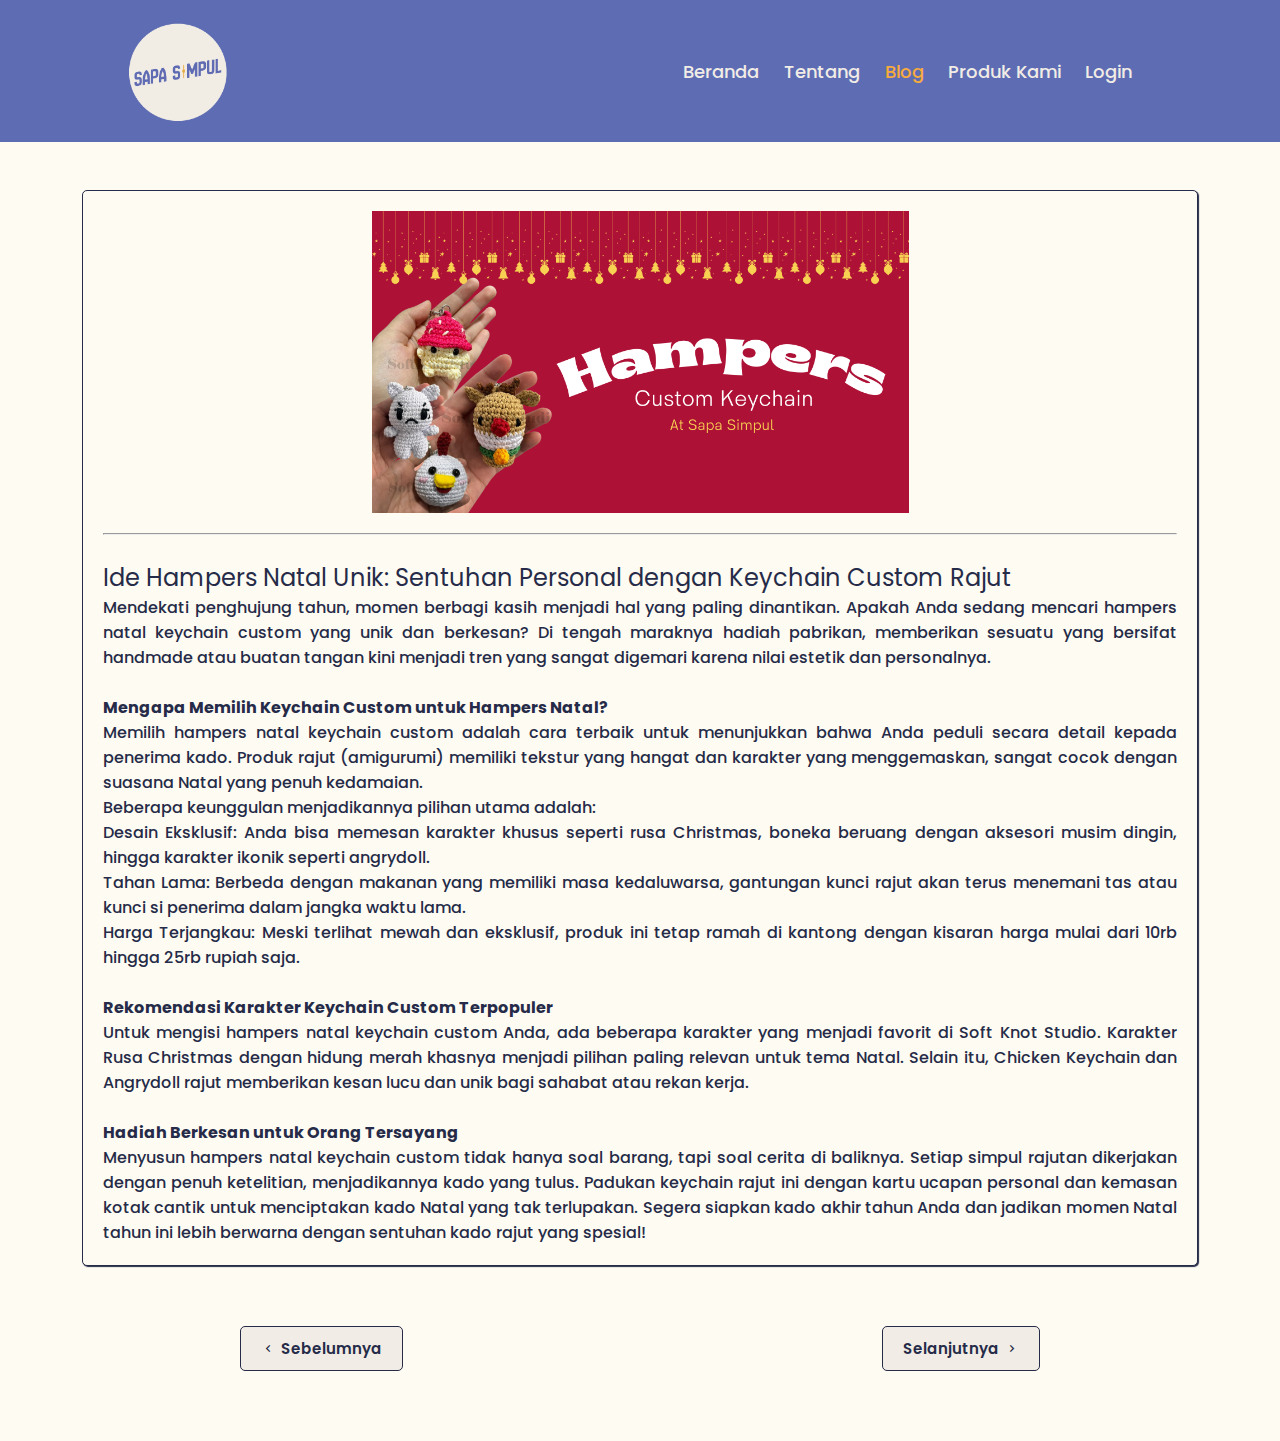
<file: artikel1.html>
<!DOCTYPE html>
<html lang="en">
<head>
    <meta charset="UTF-8">
    <meta http-equiv="X-UA-Compatible" content="IE=edge">
    <meta name="viewport" content="width=device-width, initial-scale=1.0">
    <meta name="description" content="Cari ide hampers natal unik? Temukan koleksi hampers natal keychain custom rajut handmade dari Soft Knot Studio yang lucu, berkualitas, dan harga terjangkau!"> 
    <title> Soft Knot Studio | Keychain Rajut Custom </title>
    <link rel="stylesheet" href="CSS/styleartikel.css">
    <link href='https://unpkg.com/boxicons@2.1.4/css/boxicons.min.css' rel='stylesheet'> 

</head>
<body>
    <header class="header">
        <a href="index.html" class="logo" > 
            <img src="img/logo.png" alt="logo soft knot studio - keychain custom">
        </a>
         <nav class="navbar">  
            <a href="index.html" > Beranda </a>
            <a href="tentang.html"> Tentang </a>
            <a href="blog.html"class="active"> Blog</a>
            <a href="produk.html"> Produk Kami</a>
            <a href="login.html"> Login </a>
            <a href=""></a>
        </nav>
    </header>

        <div class="blog">
            <div class="conteudo">
                <img src="img/HampersNatalCustomKeychain.png" alt="Hampers natal keychain custom rajut karakter rusa dan chicken lucu">
                <h1 class="profile"> </h1>
                <hr> <br>
                <h2 class="Heading2"> Ide Hampers Natal Unik: Sentuhan Personal dengan Keychain Custom Rajut </h2>
                <p>
                Mendekati penghujung tahun, momen berbagi kasih menjadi hal yang paling dinantikan. Apakah Anda sedang mencari hampers natal keychain custom yang unik dan berkesan? Di tengah maraknya hadiah pabrikan, memberikan sesuatu yang bersifat handmade atau buatan tangan kini menjadi tren yang sangat digemari karena nilai estetik dan personalnya. <br><br>
                <b> Mengapa Memilih Keychain Custom untuk Hampers Natal? </b> <br>
                Memilih hampers natal keychain custom adalah cara terbaik untuk menunjukkan bahwa Anda peduli secara detail kepada penerima kado. Produk rajut (amigurumi) memiliki tekstur yang hangat dan karakter yang menggemaskan, sangat cocok dengan suasana Natal yang penuh kedamaian.<br>
                Beberapa keunggulan menjadikannya pilihan utama adalah:<br>
                Desain Eksklusif: Anda bisa memesan karakter khusus seperti rusa Christmas, boneka beruang dengan aksesori musim dingin, hingga karakter ikonik seperti angrydoll. <br>
                Tahan Lama: Berbeda dengan makanan yang memiliki masa kedaluwarsa, gantungan kunci rajut akan terus menemani tas atau kunci si penerima dalam jangka waktu lama.<br>
                Harga Terjangkau: Meski terlihat mewah dan eksklusif, produk ini tetap ramah di kantong dengan kisaran harga mulai dari 10rb hingga 25rb rupiah saja.<br><br>
                <b>Rekomendasi Karakter Keychain Custom Terpopuler</b><br>
                Untuk mengisi hampers natal keychain custom Anda, ada beberapa karakter yang menjadi favorit di Soft Knot Studio. Karakter Rusa Christmas dengan hidung merah khasnya menjadi pilihan paling relevan untuk tema Natal. Selain itu, Chicken Keychain dan Angrydoll rajut memberikan kesan lucu dan unik bagi sahabat atau rekan kerja.<br><br>
                <b>Hadiah Berkesan untuk Orang Tersayang</b><br>
                Menyusun hampers natal keychain custom tidak hanya soal barang, tapi soal cerita di baliknya. Setiap simpul rajutan dikerjakan dengan penuh ketelitian, menjadikannya kado yang tulus. Padukan keychain rajut ini dengan kartu ucapan personal dan kemasan kotak cantik untuk menciptakan kado Natal yang tak terlupakan.
                Segera siapkan kado akhir tahun Anda dan jadikan momen Natal tahun ini lebih berwarna dengan sentuhan kado rajut yang spesial!
                </p>
            </div>
            
            <div class="pagination">
                <a href="artikel2.html" class="nav-btn">
                <i class='bx bx-chevron-left'></i> Sebelumnya
                </a>
                <a href="#" class="nav-btn">
                Selanjutnya <i class='bx bx-chevron-right'></i>
                </a>
            </div>
    </div>
    </div>

</body>
</html>
</file>
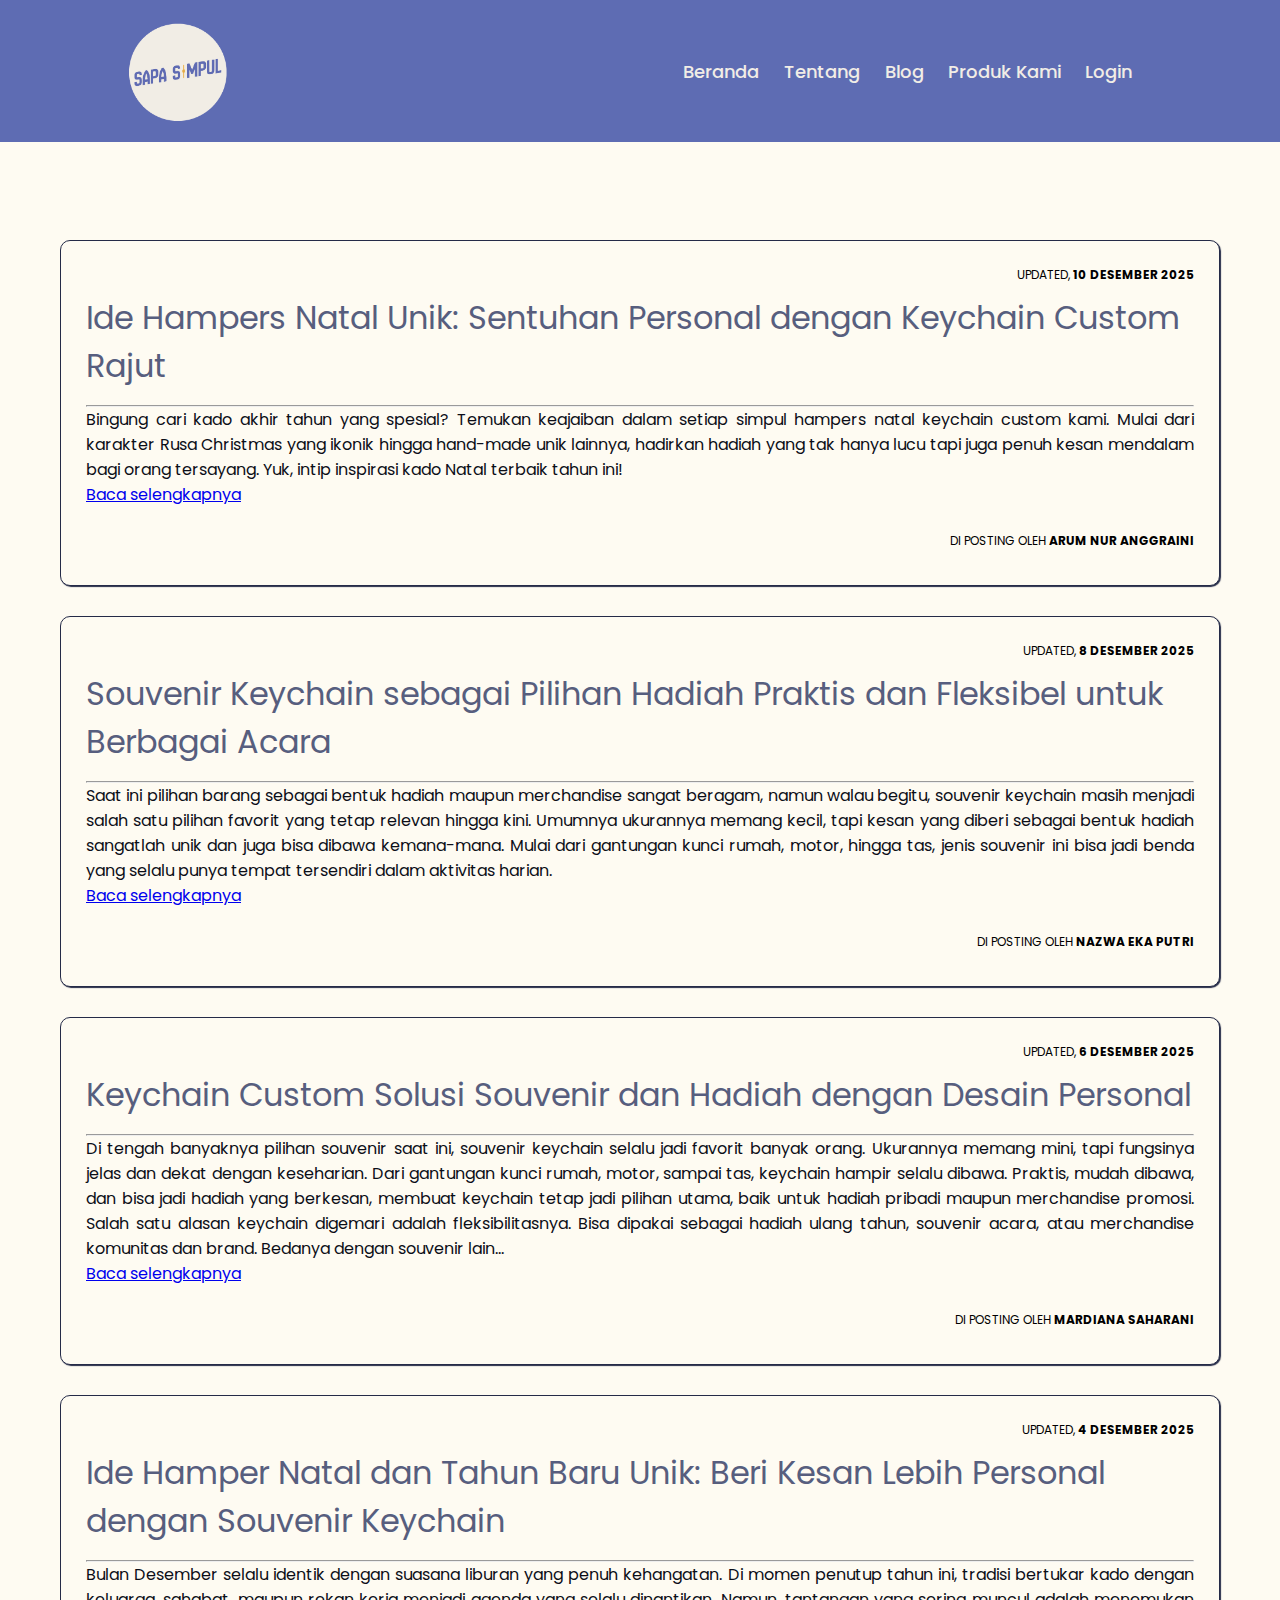
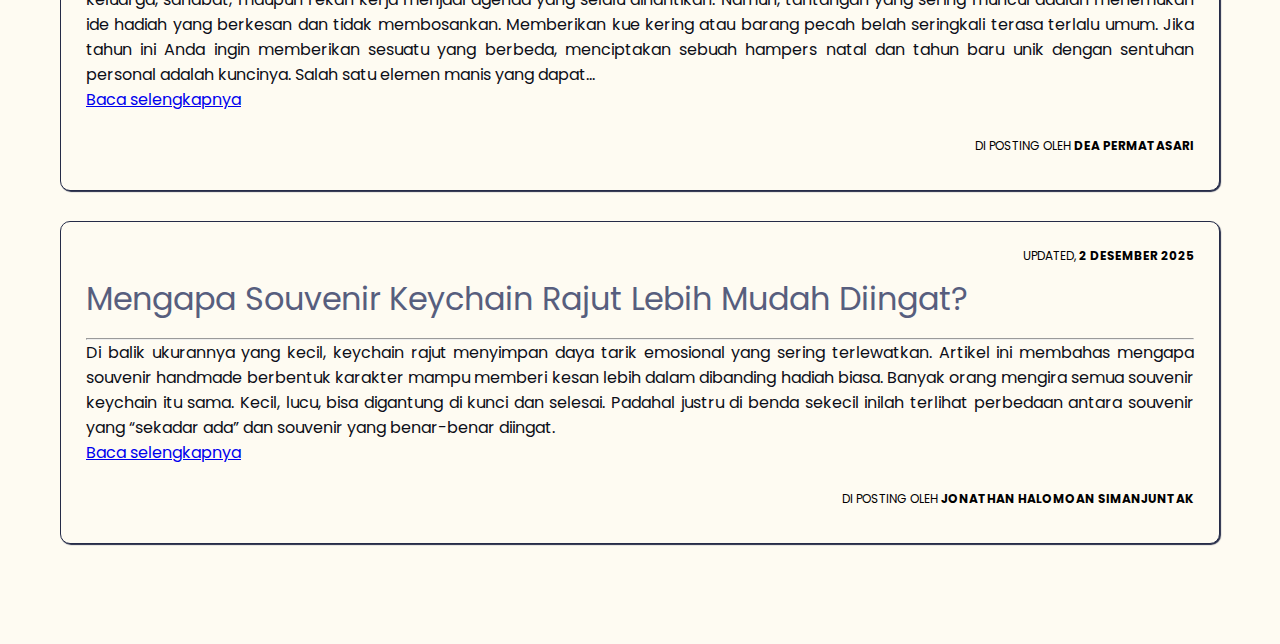
<file: blog.html>
<!DOCTYPE html>
<html lang="en">
<head>
    <meta charset="UTF-8">
    <meta http-equiv="X-UA-Compatible" content="IE=edge">
    <meta name="viewport" content="width=device-width, initial-scale=1.0">
    <meta name="description" content="Kumpulan artikel inspiratif seputar dunia rajut. Temukan tips, tren souvenir keychain, hingga ide hampers natal unik hanya di blog resmi kami."> 
    <title> Sapa Simpul| Keychain Rajut Custom </title>
    <link rel="stylesheet" href="CSS/styleblog.css">
    <link href='https://unpkg.com/boxicons@2.1.4/css/boxicons.min.css' rel='stylesheet'> 
</head>

<body>

    <div class="background">

    <header class="header">
        <a href="index.html" class="logo" > 
            <img src="img/logo.png" alt="logo Sapa Simpul - keychain custom">
        </a>
         <nav class="navbar">  
            <a href="index.html" > Beranda </a>
            <a href="tentang.html"> Tentang </a>
            <a href="blog.html"lass="active"> Blog</a>
            <a href="produk.html"> Produk Kami</a>
            <a href="login.html"> Login </a>
            <a href=""></a>
        </nav>
    </header>
<div class="main-container">
        <div class="blog">
            <div class="conteudo">
                <div class="post-info">
                    Updated, <b> 10 Desember 2025 </b>
                </div>
                <h1> Ide Hampers Natal Unik: Sentuhan Personal dengan Keychain Custom Rajut</h1>
                <hr>
                <p>
                    Bingung cari kado akhir tahun yang spesial? Temukan keajaiban dalam setiap simpul hampers natal keychain custom kami. 
                    Mulai dari karakter Rusa Christmas yang ikonik hingga hand-made unik lainnya, hadirkan hadiah yang tak hanya lucu tapi juga penuh kesan mendalam bagi orang tersayang. 
                    Yuk, intip inspirasi kado Natal terbaik tahun ini!
                </p>
                <a href="artikel1.html" class="continue-lendo">Baca selengkapnya</a>
                <br>
                <br>
                <div class="post-info">
                    Di Posting Oleh <b>Arum Nur Anggraini</b>
                </div>
            </div>

            <div class="conteudo">
                <div class="post-info">
                    Updated, <b> 8 Desember 2025 </b>
                </div>
                <h1>Souvenir Keychain sebagai Pilihan Hadiah Praktis dan Fleksibel untuk Berbagai Acara</h1>
                <hr>
                <p>
                    Saat ini pilihan barang sebagai bentuk hadiah maupun merchandise sangat beragam, namun walau begitu, souvenir keychain masih menjadi salah satu pilihan favorit yang tetap relevan hingga kini. 
                    Umumnya ukurannya memang kecil, tapi kesan yang diberi sebagai bentuk hadiah sangatlah unik dan juga bisa dibawa kemana-mana. 
                    Mulai dari gantungan kunci rumah, motor, hingga tas, jenis souvenir ini bisa jadi benda yang selalu punya tempat tersendiri dalam aktivitas harian.
                </p>
                <a href="artikel2.html" class="continue-lendo">Baca selengkapnya</a>
                <br>
                <br>
                <div class="post-info">
                    Di Posting Oleh <b>Nazwa Eka Putri</b>
                </div>
            </div>

            <div class="conteudo">
                <div class="post-info">
                    Updated, <b> 6 Desember 2025 </b>
                </div>
                <h1> Keychain Custom Solusi Souvenir dan Hadiah dengan Desain Personal</h1>
                <hr>
                <p>
                    Di tengah banyaknya pilihan souvenir saat ini, souvenir keychain selalu jadi favorit banyak orang. Ukurannya memang mini, tapi fungsinya jelas dan dekat dengan keseharian. Dari gantungan kunci rumah, motor, sampai tas, keychain hampir selalu dibawa. Praktis, mudah dibawa, dan bisa jadi hadiah yang berkesan, membuat keychain tetap jadi pilihan utama, baik untuk hadiah pribadi maupun merchandise promosi.
                    Salah satu alasan keychain digemari adalah fleksibilitasnya. Bisa dipakai sebagai hadiah ulang tahun, souvenir acara, atau merchandise komunitas dan brand. Bedanya dengan souvenir lain...
                </p>
                <a href="artikel3.html" class="continue-lendo">Baca selengkapnya</a>
                <br>
                <br>
                <div class="post-info">
                    Di Posting Oleh <b>Mardiana Saharani</b>
                </div>
            </div>

            <div class="conteudo">
                <div class="post-info">
                    Updated, <b> 4 Desember 2025 </b>
                </div>
                <h1> Ide Hamper Natal dan Tahun Baru Unik: Beri Kesan Lebih Personal dengan Souvenir Keychain</h1>
                <hr>
                <p>
                    Bulan Desember selalu identik dengan suasana liburan yang penuh kehangatan. Di momen penutup tahun ini, tradisi bertukar kado dengan keluarga, sahabat, maupun rekan kerja menjadi agenda yang selalu dinantikan. Namun, tantangan yang sering muncul adalah menemukan ide hadiah yang berkesan dan tidak membosankan. Memberikan kue kering atau barang pecah belah seringkali terasa terlalu umum. Jika tahun ini Anda ingin memberikan sesuatu yang berbeda, menciptakan sebuah hampers natal dan tahun baru unik dengan sentuhan personal adalah kuncinya. Salah satu elemen manis yang dapat...
                </p>
                <a href="artikel4.html" class="continue-lendo">Baca selengkapnya</a>
                <br>
                <br>
                <div class="post-info">
                    Di Posting Oleh <b>Dea Permatasari</b>
                </div>
            </div>

            <div class="conteudo">
                <div class="post-info">
                    Updated, <b> 2 Desember 2025 </b>
                </div>
                <h1> Mengapa Souvenir Keychain Rajut Lebih Mudah Diingat?</h1>
                <hr>
                <p>
                    Di balik ukurannya yang kecil, keychain rajut menyimpan daya tarik emosional yang sering terlewatkan. Artikel ini membahas mengapa souvenir handmade berbentuk karakter mampu memberi kesan lebih dalam dibanding hadiah biasa. Banyak orang mengira semua souvenir keychain itu sama. Kecil, lucu, bisa digantung di kunci dan selesai. Padahal justru di benda sekecil inilah terlihat perbedaan antara souvenir yang “sekadar ada” dan souvenir yang benar-benar diingat. 
                </p>
                <a href="artikel5.html" class="continue-lendo">Baca selengkapnya</a>
                <br>
                <br>
                <div class="post-info">
                    Di Posting Oleh <b>Jonathan Halomoan Simanjuntak</b>
                </div>
            </div>

</div>
        
</body>
</html>
</file>
<file: CSS/styleartikel.css>
@import url('https://fonts.googleapis.com/css2?family=Poppins:wght@300;400;500;600;700;800;900&display=swap');

* {
    margin: 0;
    padding: 0;
    box-sizing: border-box;
    font-family: 'Poppins', sans-serif;
}

.background {
    min-height: 100vh;
    display: flex;
    position: relative;
}

.background::before {
    content: '';
    background-repeat: no-repeat;
    background-size: cover;
    background-position: center;
    position: absolute;
    top: 0;
    left: 0;
    bottom: 0;
    right: 0;
    opacity: 0.10;
}

body {
    background: #fefbf2;
    color: black;
}

.header { 
    position: fixed;
    top: 0;
    left: 0;
    width: 100%;
    padding: 20px 10%;
    background: #5e6cb3;
    display: flex;
    justify-content: space-between;
    align-items: center;
    z-index: 100;
}

.logo img {
    width: 100px;
    height: auto;
    display: block;
    font-size: 25px;
    text-decoration: none;
    font-weight: 600;
}

.navbar a {
    font-size: 18px;
    color: #f1ede6;
    text-decoration: none;
    font-weight: 500;
    margin-left: 20px;
    transition: .5s;
}

.navbar a:hover,
.navbar a.active {
    color: #f7ab3e;
    ;
}

.nav-btn {
    text-decoration: none;
    color: #252b48;
    font-weight: 600;
    font-size: 15px;
    display: flex;
    align-items: center;
    gap: 5px;
    padding: 10px 20px;
    background: #f1ede6; /* Warna background tombol */
    border: 1px solid #252b48;
    border-radius: 5px;
    transition: all 0.3s ease;
}

.nav-btn:hover {
    background: #252b48;
    color: #fefbf2;
    box-shadow: 2px 2px 10px rgba(0,0,0,0.1);
}

.blog {
    display: flex;
    flex-direction: column; /* Menyusun artikel dan navigasi ke bawah */
    align-items: center;
    margin-top: 120px; 
    padding: 20px;
    width: 100%;
}

.pagination {
    display: flex;
    justify-content: space-between; /* Membuat tombol kiri di kiri, tombol kanan di kanan */
    width: 90%; /* Disamakan dengan lebar .conteudo */
    max-width: 800px; /* Opsional: batas lebar maksimal agar tidak terlalu jauh di layar lebar */
    margin: 10px auto 50px; /* Jarak atas dari box artikel */
}


.conteudo {
    width: 90%;
    padding: 20px;
    margin: 50px auto;
    background: #fefbf2;
    transition: all 0.5s ease;
    border: 1px solid #252b48;
    -webkit-box-shadow: 1px 1px 1px 0px #252b48;
    -moz-box-shadow: 1px 1px 1px 0px #252b48;
    box-shadow: 1px 1px 1px 0px #252b48;
    border-radius: 5px 5px;
    background-color: #fefbf2;
}

.conteudo:hover{
    border-bottom: 4px solid  #252b48;
    box-shadow: 5px 5px 5px 0px #252b48;
}

.conteudo img {
    display: block;
    max-width: 50%;
    height: auto;
    margin: 0 auto 20px auto; /* center image */
}

.conteudo h1{
    padding: 0;
    margin: 0 0 15px;
    font-weight: normal;
    color: #252b48;
    font-weight: bold;
    text-align:center

}
.conteudo h2{
    font-weight: normal;
    color: #252b48;
}

.conteudo h3{
    font-weight: normal;
    color: #252b48;
    font-weight: bold;

}
.conteudo h4{
    padding: 0;
    margin: 0 0 15px;
    font-weight: normal;
    color: #666;
}


.conteudo P:last-child{
    color: #252b48;
    transition: all 0.5s ease;
    text-decoration: none;
    font-weight: 500;
    text-align: justify;;
}

.conteudo P ul{
    color: #0c0e18;
    transition: all 0.5s ease;
    text-decoration: none;
    font-weight: 100;
    text-align: justify;;
}

.conteudo P{
     color: #0c0e18;
    text-align: justify;
}

.conteudo P img{
    display: inline;
    max-width: 20%;
 }


.beranda-sci {
    position: absolute;
    bottom: 40px;
    width: 100px;  
    display: flex;
    justify-content: space-between ; 
}

.beranda-sci a {
    position: relative;
    display: inline-flex;
    justify-content: center;
    align-items: center;
    width: 40px;
    height: 40px;
    background: transparent;
    border: 2px solid #3a2d28;
    border-radius: 50%;
    font-size: 20px;
    color: #3a2d28;
    text-decoration: none;
    z-index: 1;
    overflow: hidden;
    transition: .5s;
} 

.beranda-sci a:hover {
    color: #fefbf2;
}

.beranda-sci a::before {
    content: '';
    position: absolute;
    top: 0;
    left: 0;
    width: 0;
    height: 100%;
    background: #3a2d28;
    z-index: -1;
    transition: .5s;    
}

.beranda-sci a:hover:before {
    width: 100%;
}

/* Responsive untuk tablet dan hp */
@media (max-width: 768px) {
    .header {
        padding: 15px 5%;
        flex-direction: column;
        align-items: flex-start;
    }

    .logo {
        font-size: 20px;
    }

    .navbar {
        margin-top: 10px;
        flex-wrap: wrap;
    }

    .navbar a {
        font-size: 16px;
        margin: 10px 10px 0 0;
    }

    .beranda {
        flex-direction: column;
        align-items: flex-start;
        padding: 80px 5% 20px;
    }

    .beranda-konten {
        max-width: 100%;
    }

    .beranda-konten h1 {
        font-size: 36px;
    }

    .beranda-konten h3 {
        font-size: 24px;
    }

    .beranda-konten p {
        font-size: 14px;
    }

    .btn-box {
        flex-direction: column;
        gap: 15px;
        width: 100%;
    }

    .btn-box a {
        width: 100%;
    }

    .beranda-sci {
        position: static;
        margin-top: 30px;
        width: 100%;
        justify-content: flex-start;
        gap: 15px;
    }
}

/* Responsive untuk layar ekstra kecil (HP lama) */
@media (max-width: 480px) {
    .beranda-konten h1 {
        font-size: 28px;
    }

    .beranda-konten h3 {
        font-size: 20px;
    }

    .beranda-konten p {
        font-size: 13px;
    }

    .btn-box a {
        font-size: 16px;
        padding: 10px;
    }

    .beranda-sci a {
        width: 35px;
        height: 35px;
        font-size: 18px;
    }
}
</file>
<file: CSS/styleblog.css>
@import url('https://fonts.googleapis.com/css2?family=Poppins:wght@300;400;500;600;700;800;900&display=swap');

* {
    margin: 0;
    padding: 0;
    box-sizing: border-box;
    font-family: 'Poppins', sans-serif;
}

.background {
    min-height: 100vh;
    display: flex;
    position: relative;
}

.background {
    min-height: 100vh;
    display: flex;
    flex-direction: column; /* Menyusun konten ke bawah */
    align-items: center;    /* Mengetengahkan konten secara horizontal */
    position: relative;
    padding-top: 120px;     /* Memberi ruang agar tidak tertutup header fixed */
    padding-bottom: 50px;
}

body {
    background-color: #fefbf2;
    color: black;
}

.header { 
    position: fixed;
    top: 0;
    left: 0;
    width: 100%;
    padding: 20px 10%;
    background: #5e6cb3;
    display: flex;
    justify-content: space-between;
    align-items: center;
    z-index: 100;
}

.logo img {
    width: 100px;
    height: auto;
    display: block;
    font-size: 25px;
    text-decoration: none;
    font-weight: 600;
}

.navbar a {
    font-size: 18px;
    color: #f1ede6;
    text-decoration: none;
    font-weight: 500;
    margin-left: 20px;
    transition: .5s;
}

.navbar a:hover,
.navbar a.active {
    color: #f7ab3e;
    ;
}



.main-container {
    display: flex;
    justify-content: center; /* Mengetengahkan seluruh area */
    align-items: flex-start; /* Agar sidebar menempel di atas */
    gap: 25px;               /* Jarak antara blog dan sidebar */
    max-width: 1200px;       /* Lebar maksimal seluruh konten */
    margin: 120px auto 50px; /* 120px agar tidak tertutup header fixed */
    padding: 0 20px;
    width: 100%;
}
.blog {
    flex: 2;                 /* Mengambil ruang lebih besar (sekitar 70%) */
    display: flex;
    flex-direction: column;  /* Postingan tersusun vertikal ke bawah */
    gap: 30px;               /* Jarak antar postingan */
}

.widget .faq-selengkapnya{
    color: black;
    transition: all 0.5s ease;
    text-decoration: none;
    font-weight: 700;
}

.faq-selengkapnya:hover{
    margin-left: 10px;
}

.conteudo {
    width: 100%;             /* Mengikuti lebar container .blog */
    margin: 0 ;      /* Jarak antar box ke bawah */
    background: #fefbf2;
    border-radius: 10px;
    border: 1px solid #252b48;
    padding: 25px;
    box-shadow: 1px 1px 1px 0px #252b48;
}



.conteudo:hover{
    border-bottom: 4px solid  #252b48;
    box-shadow: 5px 5px 5px 0px #252b48;
}



.conteudo h1{
    padding: 0;
    margin: 0 0 15px;
    font-weight: normal;
    color: #575e7e;

}
.conteudo h2{
    font-weight: normal;
    color: #575e7e;
    font-weight: bold;
}

.conteudo h3{
    font-weight: normal;
    color: #575e7e;
    text-align: center;
    font-weight: bold;
    margin-top: -50px;
}
.conteudo h4{
    padding: 0;
    margin: 0 0 15px;
    font-weight: normal;
    color: #575e7e;
}

.conteudo P:last-child{
    color: #0c0e18;
    transition: all 0.5s ease;
    text-decoration: none;
    font-weight: 500;
    text-align: justify;;
}

.conteudo P ul{
    color: #0c0e18;
    transition: all 0.5s ease;
    text-decoration: none;
    font-weight: 100;
    text-align: justify;;
}

.conteudo P{
     color: #0c0e18;
    text-align: justify;
}

.conteudo P img{
    display: inline;
    max-width: 20%;
 }

.post-info {
    display: block;        /* Mengubah dari float ke block */
    text-align: right;     /* Tetap di kanan tapi tanpa merusak layout */
    font-size: 12px;
    margin-bottom: 10px;
    text-transform: uppercase;
}


.beranda-sci {
    position: absolute;
    bottom: 40px;
    width: 100px;  
    display: flex;
    justify-content: space-between ; 
}

.beranda-sci a {
    position: relative;
    display: inline-flex;
    justify-content: center;
    align-items: center;
    width: 40px;
    height: 40px;
    background: transparent;
    border: 2px solid #3a2d28;
    border-radius: 50%;
    font-size: 20px;
    color: #3a2d28;
    text-decoration: none;
    z-index: 1;
    overflow: hidden;
    transition: .5s;
} 

.beranda-sci a:hover {
    color: #f1ede6;
}

.beranda-sci a::before {
    content: '';
    position: absolute;
    top: 0;
    left: 0;
    width: 0;
    height: 100%;
    background: #3a2d28;
    z-index: -1;
    transition: .5s;    
}

.beranda-sci a:hover:before {
    width: 100%;
}

/* Responsive untuk tablet dan hp */
@media (max-width: 768px) {
    .header {
        padding: 15px 5%;
        flex-direction: column;
        align-items: flex-start;
    }

    .logo {
        font-size: 20px;
    }

    .navbar {
        margin-top: 10px;
        flex-wrap: wrap;
    }

    .navbar a {
        font-size: 16px;
        margin: 10px 10px 0 0;
    }

    .beranda {
        flex-direction: column;
        align-items: flex-start;
        padding: 80px 5% 20px;
    }

    .beranda-konten {
        max-width: 100%;
    }

    .beranda-konten h1 {
        font-size: 36px;
    }

    .beranda-konten h3 {
        font-size: 24px;
    }

    .beranda-konten p {
        font-size: 14px;
    }

    .btn-box {
        flex-direction: column;
        gap: 15px;
        width: 100%;
    }

    .btn-box a {
        width: 100%;
    }

    .beranda-sci {
        position: static;
        margin-top: 30px;
        width: 100%;
        justify-content: flex-start;
        gap: 15px;
    }
}

/* Responsive untuk layar ekstra kecil (HP lama) */
@media (max-width: 480px) {
    .beranda-konten h1 {
        font-size: 28px;
    }

    .beranda-konten h3 {
        font-size: 20px;
    }

    .beranda-konten p {
        font-size: 13px;
    }

    .btn-box a {
        font-size: 16px;
        padding: 10px;
    }

    .beranda-sci a {
        width: 35px;
        height: 35px;
        font-size: 18px;
    }
}
</file>
